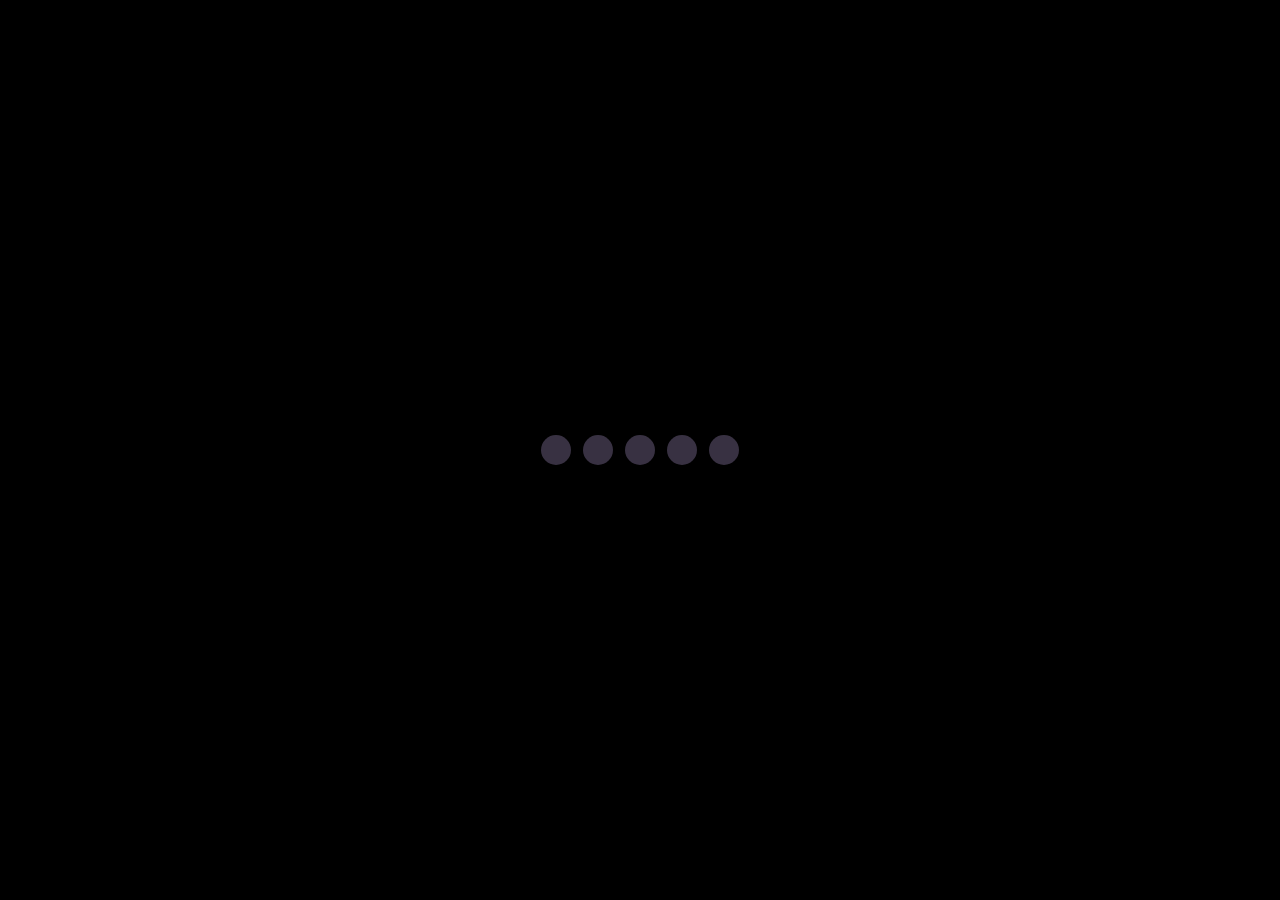
<file: morphing-pager/index.html>
<!DOCTYPE html>
<html lang="en">
  <head>
    <meta charset="UTF-8" />
    <meta http-equiv="X-UA-Compatible" content="IE=edge" />
    <meta name="viewport" content="width=device-width, initial-scale=1.0" />
    <link rel="stylesheet" href="styles.css" />
    <title>Morphing Pager</title>
  </head>
  <body>
    <div class="pager">
      <button><span></span></button>
      <button><span></span></button>
      <button><span></span></button>
      <button><span></span></button>
      <button><span></span></button>
    </div>
  </body>
</html>
</file>
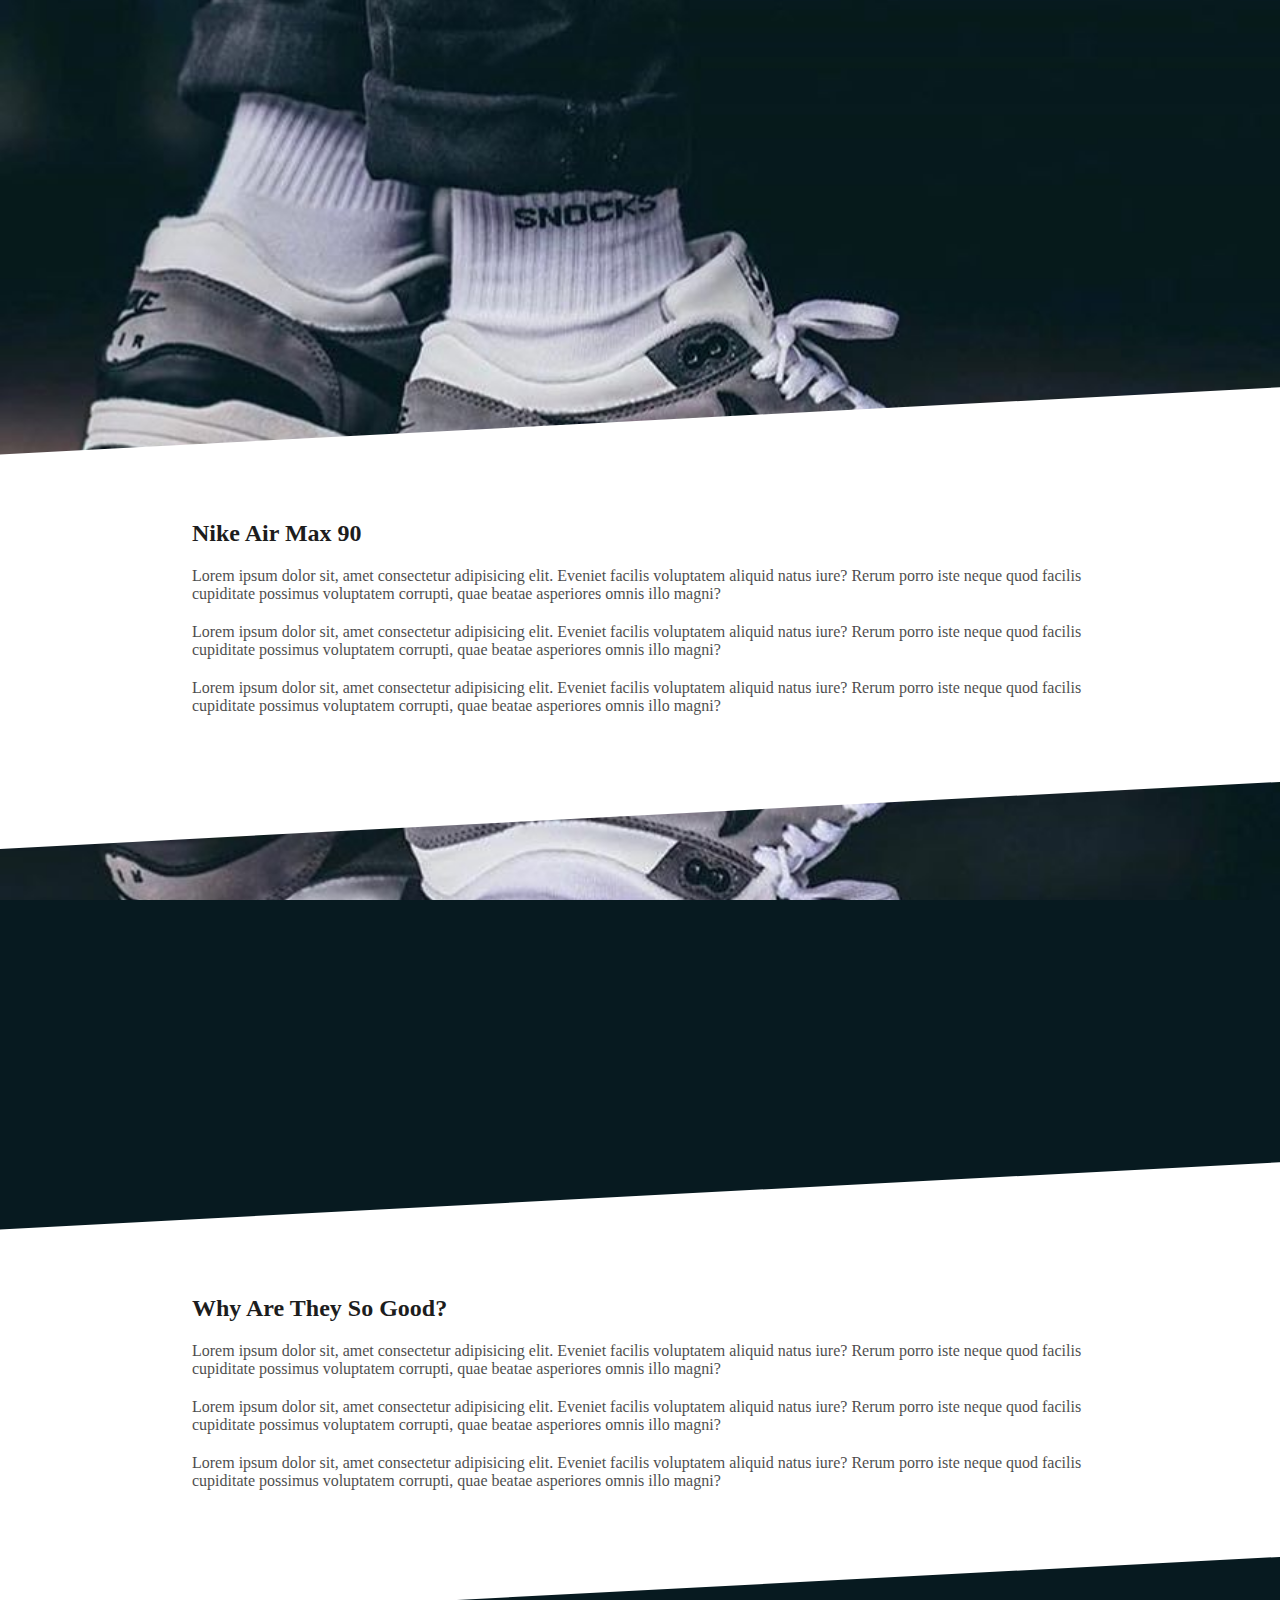
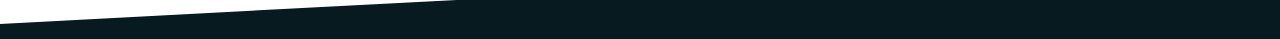
<file: simple-parallax/index.html>
<!DOCTYPE html>
<html lang="en">
  <head>
    <meta charset="UTF-8" />
    <meta http-equiv="X-UA-Compatible" content="IE=edge" />
    <meta name="viewport" content="width=device-width, initial-scale=1.0" />
    <link rel="stylesheet" href="styles.css" />
    <title>Simple Parallax</title>
  </head>
  <body>
    <section class="image"></section>
    <section class="text">
      <h2>Nike Air Max 90</h2>
      <p>
        Lorem ipsum dolor sit, amet consectetur adipisicing elit. Eveniet
        facilis voluptatem aliquid natus iure? Rerum porro iste neque quod
        facilis cupiditate possimus voluptatem corrupti, quae beatae asperiores
        omnis illo magni?
      </p>
      <p>
        Lorem ipsum dolor sit, amet consectetur adipisicing elit. Eveniet
        facilis voluptatem aliquid natus iure? Rerum porro iste neque quod
        facilis cupiditate possimus voluptatem corrupti, quae beatae asperiores
        omnis illo magni?
      </p>
      <p>
        Lorem ipsum dolor sit, amet consectetur adipisicing elit. Eveniet
        facilis voluptatem aliquid natus iure? Rerum porro iste neque quod
        facilis cupiditate possimus voluptatem corrupti, quae beatae asperiores
        omnis illo magni?
      </p>
    </section>
    <section class="image"></section>
    <section class="text">
      <h2>Why Are They So Good?</h2>
      <p>
        Lorem ipsum dolor sit, amet consectetur adipisicing elit. Eveniet
        facilis voluptatem aliquid natus iure? Rerum porro iste neque quod
        facilis cupiditate possimus voluptatem corrupti, quae beatae asperiores
        omnis illo magni?
      </p>
      <p>
        Lorem ipsum dolor sit, amet consectetur adipisicing elit. Eveniet
        facilis voluptatem aliquid natus iure? Rerum porro iste neque quod
        facilis cupiditate possimus voluptatem corrupti, quae beatae asperiores
        omnis illo magni?
      </p>
      <p>
        Lorem ipsum dolor sit, amet consectetur adipisicing elit. Eveniet
        facilis voluptatem aliquid natus iure? Rerum porro iste neque quod
        facilis cupiditate possimus voluptatem corrupti, quae beatae asperiores
        omnis illo magni?
      </p>
    </section>
  </body>
</html>
</file>
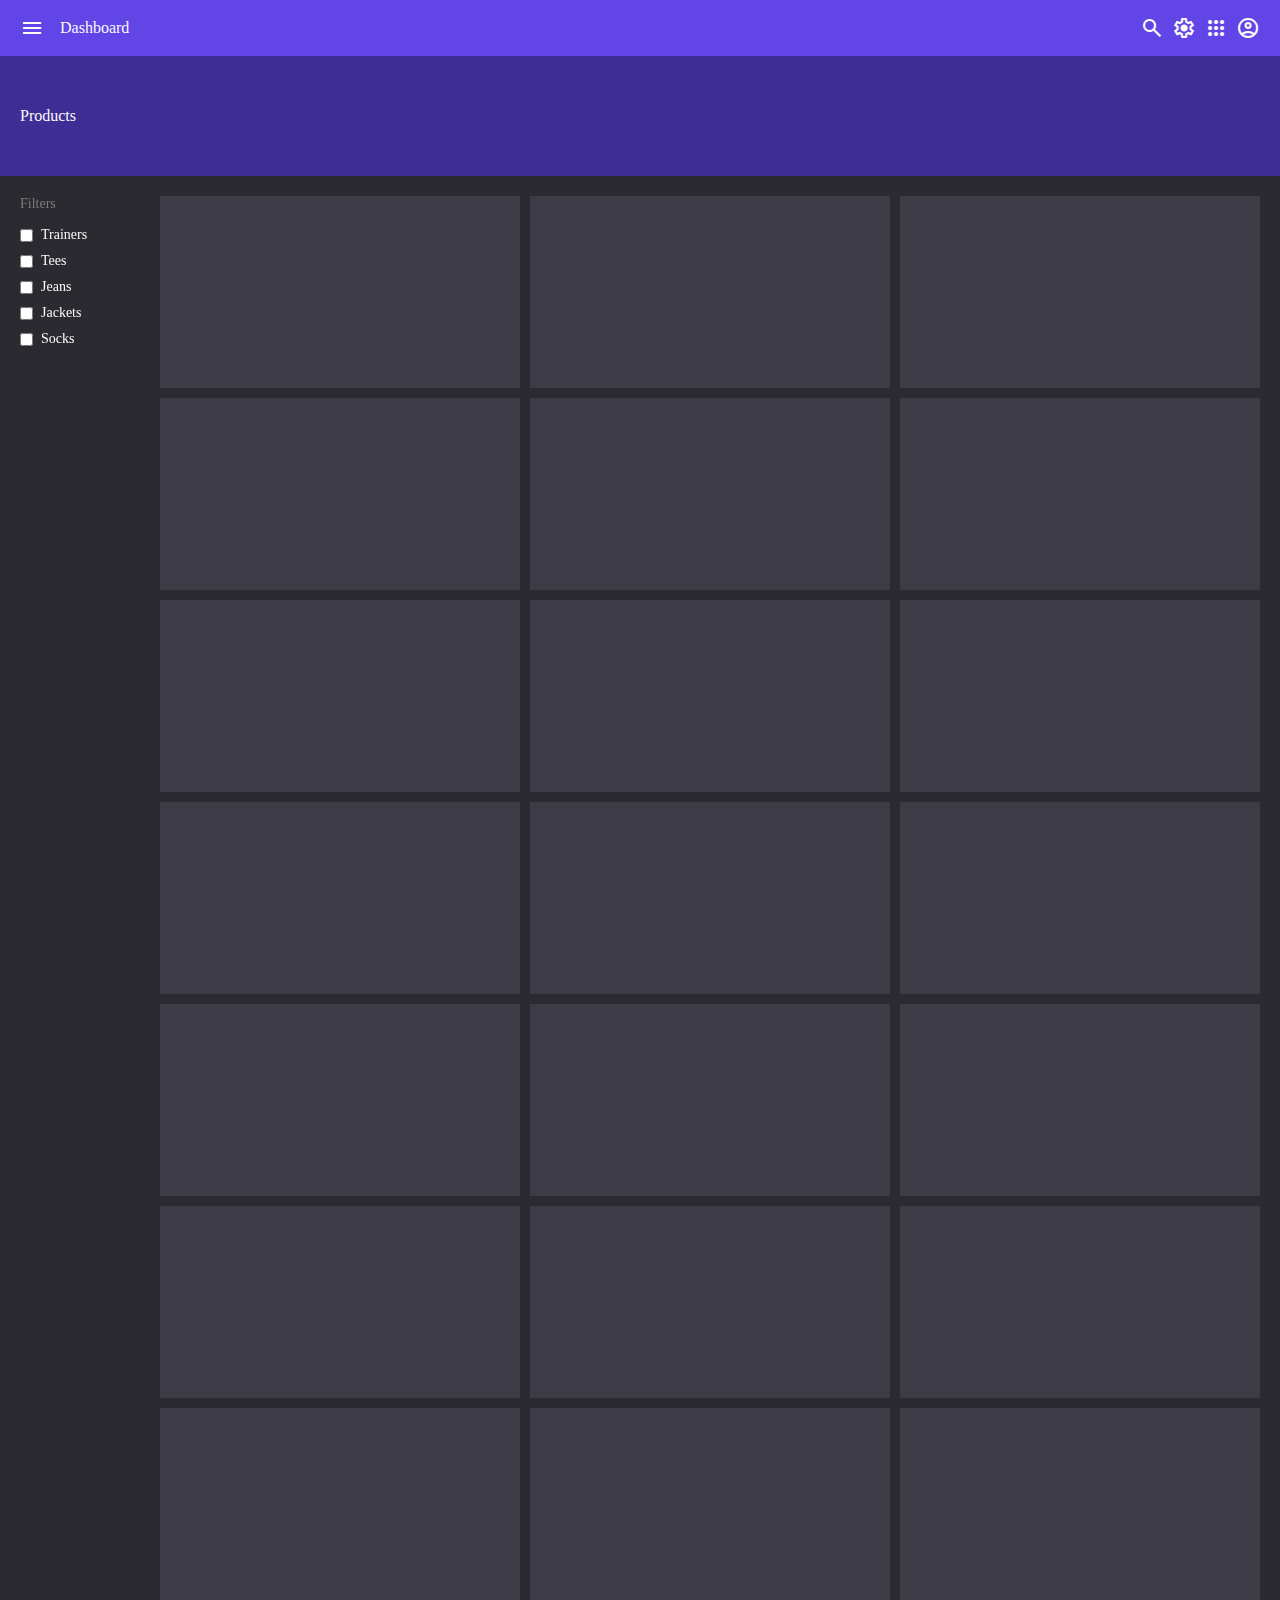
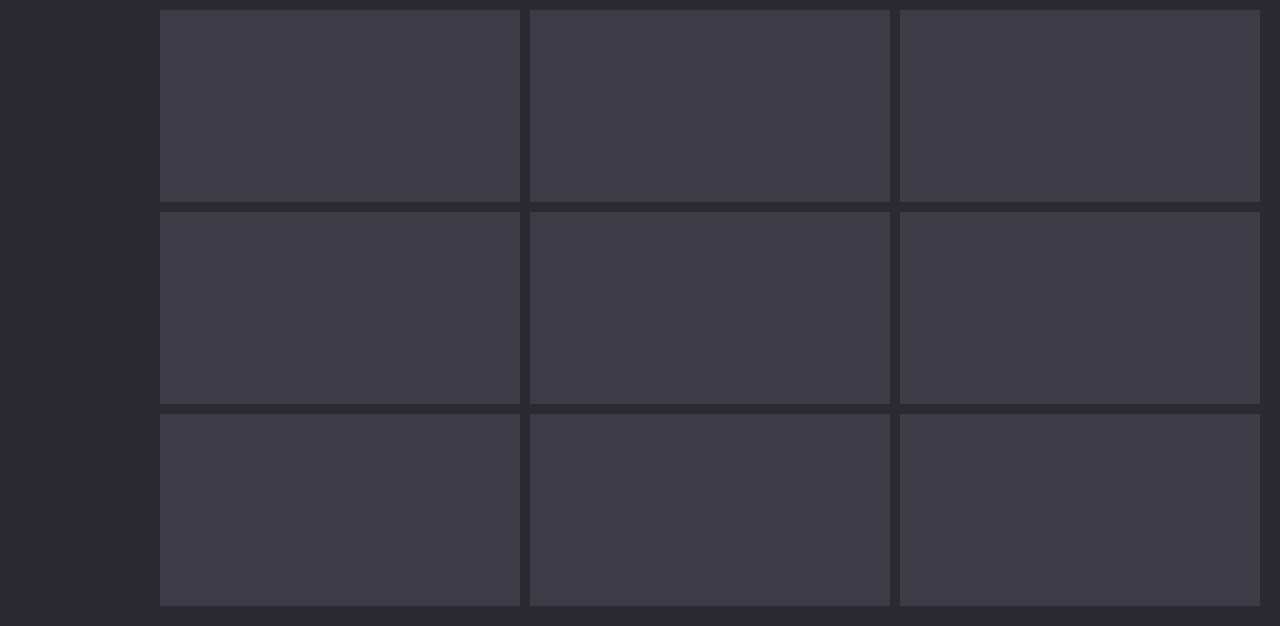
<file: sticky-sidebar/index.html>
<!DOCTYPE html>
<html lang="en">
  <head>
    <meta charset="UTF-8" />
    <meta http-equiv="X-UA-Compatible" content="IE=edge" />
    <meta name="viewport" content="width=device-width, initial-scale=1.0" />
    <title>Sticky Sidebar</title>
    <link
      rel="stylesheet"
      href="https://fonts.googleapis.com/css2?family=Material+Symbols+Outlined:opsz,wght,FILL,GRAD@48,400,0,0"
    />

    <link rel="stylesheet" href="styles.css" />
  </head>
  <body>
    <nav>
      <span class="material-symbols-outlined"> menu </span>
      Dashboard
      <div>
        <span class="material-symbols-outlined"> search </span>
        <span class="material-symbols-outlined"> settings </span>
        <span class="material-symbols-outlined"> apps </span>
        <span class="material-symbols-outlined"> account_circle </span>
      </div>
    </nav>
    <header>Products</header>
    <section>
      <aside class="filters">
        <h2>Filters</h2>
        <label>
          <input type="checkbox" />
          Trainers
        </label>
        <label>
          <input type="checkbox" />
          Tees
        </label>
        <label>
          <input type="checkbox" />
          Jeans
        </label>
        <label>
          <input type="checkbox" />
          Jackets
        </label>
        <label>
          <input type="checkbox" />
          Socks
        </label>
      </aside>
      <div class="grid">
        <div class="grid-item">
          <div class="skeleton"></div>
          <div style="width: 40px" class="skeleton"></div>
        </div>
        <div class="grid-item">
          <div class="skeleton"></div>
          <div style="width: 40px" class="skeleton"></div>
        </div>
        <div class="grid-item">
          <div class="skeleton"></div>
          <div style="width: 40px" class="skeleton"></div>
        </div>
        <div class="grid-item">
          <div class="skeleton"></div>
          <div style="width: 40px" class="skeleton"></div>
        </div>
        <div class="grid-item">
          <div class="skeleton"></div>
          <div style="width: 40px" class="skeleton"></div>
        </div>
        <div class="grid-item">
          <div class="skeleton"></div>
          <div style="width: 40px" class="skeleton"></div>
        </div>
        <div class="grid-item">
          <div class="skeleton"></div>
          <div style="width: 40px" class="skeleton"></div>
        </div>
        <div class="grid-item">
          <div class="skeleton"></div>
          <div style="width: 40px" class="skeleton"></div>
        </div>
        <div class="grid-item">
          <div class="skeleton"></div>
          <div style="width: 40px" class="skeleton"></div>
        </div>
        <div class="grid-item">
          <div class="skeleton"></div>
          <div style="width: 40px" class="skeleton"></div>
        </div>
        <div class="grid-item">
          <div class="skeleton"></div>
          <div style="width: 40px" class="skeleton"></div>
        </div>
        <div class="grid-item">
          <div class="skeleton"></div>
          <div style="width: 40px" class="skeleton"></div>
        </div>
        <div class="grid-item">
          <div class="skeleton"></div>
          <div style="width: 40px" class="skeleton"></div>
        </div>
        <div class="grid-item">
          <div class="skeleton"></div>
          <div style="width: 40px" class="skeleton"></div>
        </div>
        <div class="grid-item">
          <div class="skeleton"></div>
          <div style="width: 40px" class="skeleton"></div>
        </div>
        <div class="grid-item">
          <div class="skeleton"></div>
          <div style="width: 40px" class="skeleton"></div>
        </div>
        <div class="grid-item">
          <div class="skeleton"></div>
          <div style="width: 40px" class="skeleton"></div>
        </div>
        <div class="grid-item">
          <div class="skeleton"></div>
          <div style="width: 40px" class="skeleton"></div>
        </div>
        <div class="grid-item">
          <div class="skeleton"></div>
          <div style="width: 40px" class="skeleton"></div>
        </div>
        <div class="grid-item">
          <div class="skeleton"></div>
          <div style="width: 40px" class="skeleton"></div>
        </div>
        <div class="grid-item">
          <div class="skeleton"></div>
          <div style="width: 40px" class="skeleton"></div>
        </div>
        <div class="grid-item">
          <div class="skeleton"></div>
          <div style="width: 40px" class="skeleton"></div>
        </div>
        <div class="grid-item">
          <div class="skeleton"></div>
          <div style="width: 40px" class="skeleton"></div>
        </div>
        <div class="grid-item">
          <div class="skeleton"></div>
          <div style="width: 40px" class="skeleton"></div>
        </div>
        <div class="grid-item">
          <div class="skeleton"></div>
          <div style="width: 40px" class="skeleton"></div>
        </div>
        <div class="grid-item">
          <div class="skeleton"></div>
          <div style="width: 40px" class="skeleton"></div>
        </div>
        <div class="grid-item">
          <div class="skeleton"></div>
          <div style="width: 40px" class="skeleton"></div>
        </div>
        <div class="grid-item">
          <div class="skeleton"></div>
          <div style="width: 40px" class="skeleton"></div>
        </div>
        <div class="grid-item">
          <div class="skeleton"></div>
          <div style="width: 40px" class="skeleton"></div>
        </div>
        <div class="grid-item">
          <div class="skeleton"></div>
          <div style="width: 40px" class="skeleton"></div>
        </div>
      </div>
    </section>
  </body>
</html>
</file>
<file: morphing-pager/styles.css>
body {
  margin: 0;
  display: grid;
  place-items: center;
  background: #000000;
}

html,
body {
  height: 100%;
}

.pager {
  width: 250px;
  display: flex;
  align-items: center;
  justify-content: center;
}

.pager button {
  flex: 0 0 42px;
  height: 42px;
  border: 0;
  padding: 6px;
  background: transparent;
  cursor: pointer;
  transition: 0.4s;
}

.pager button span {
  display: block;
  height: 30px;
  width: 100%;
  border-radius: 15px;
  background: #383142;
  transition: 0.4s;
}

.pager button:focus {
  flex: 0 0 80px;
}

.pager button:focus span {
  background: #8f44fd;
}
</file>
<file: simple-parallax/styles.css>
body {
  margin: 0;
  font-family: "Euclid Circular A";
  color: #1d1d1d;
  background: #071a20;
}

p,
h2 {
  position: relative;
  z-index: 1;
  margin: 20px 15%;
}

p {
  opacity: 0.8;
}

section {
  padding: 40px 0;
}

.image {
  height: 380px;
  background-size: cover;
  background-attachment: fixed;
  background-position: center;
  background-image: url("nike.png");
}

.text {
  position: relative;
}

.text::before {
  content: "";
  display: block;
  position: absolute;
  top: 50%;
  left: 50%;
  width: 150%;
  height: 125%;
  background: #ffffff;
  rotate: -3deg;
  translate: -50% -50%;
}
</file>
<file: sticky-sidebar/styles.css>
* {
  box-sizing: border-box;
}

body {
  margin: 0;
  padding-top: 56px;
  font-family: "Euclid Circular A";
  background: #3f2d96;
  color: #f9f9f9;
}

nav {
  position: fixed;
  display: flex;
  align-items: center;
  gap: 16px;
  padding: 0 20px;
  z-index: 2;
  top: 0;
  left: 0;
  width: 100%;
  height: 56px;
  color: #f9f9f9;
  background: #6245e7;
}

nav span {
  color: #f9f9f9;
  font-size: 22px;
}

nav div {
  display: flex;
  gap: 8px;
  margin-left: auto;
}

section {
  display: flex;
  background: #2b2a31;
  padding: 20px 0;
}

header {
  display: flex;
  align-items: center;
  height: 120px;
  margin: 0;
  padding: 0 20px;
  background: #3f2d96;
  font-weight: 400;
  color: #f9f9f9;
}

.filters {
  position: sticky;
  z-index: 1;
  top: 76px;
  width: 160px;
  height: 100%;
  padding: 0 20px;
}

.filters h2 {
  color: #7d7a7a;
  font-size: 14px;
  font-weight: 500;
  margin: 0 0 10px;
}

.filters label {
  display: flex;
  align-items: center;
  gap: 8px;
  height: 26px;
  font-size: 14px;
}

.filters input {
  margin: 0;
  accent-color: #6245e7;
}

.grid {
  flex: 1 1 auto;
  display: grid;
  gap: 10px;
  grid-template-columns: repeat(3, 1fr);
  grid-auto-rows: 15vmax;
  padding-right: 20px;
}

.grid-item {
  padding: 20px;
  background: #3d3c46;
}
</file>
